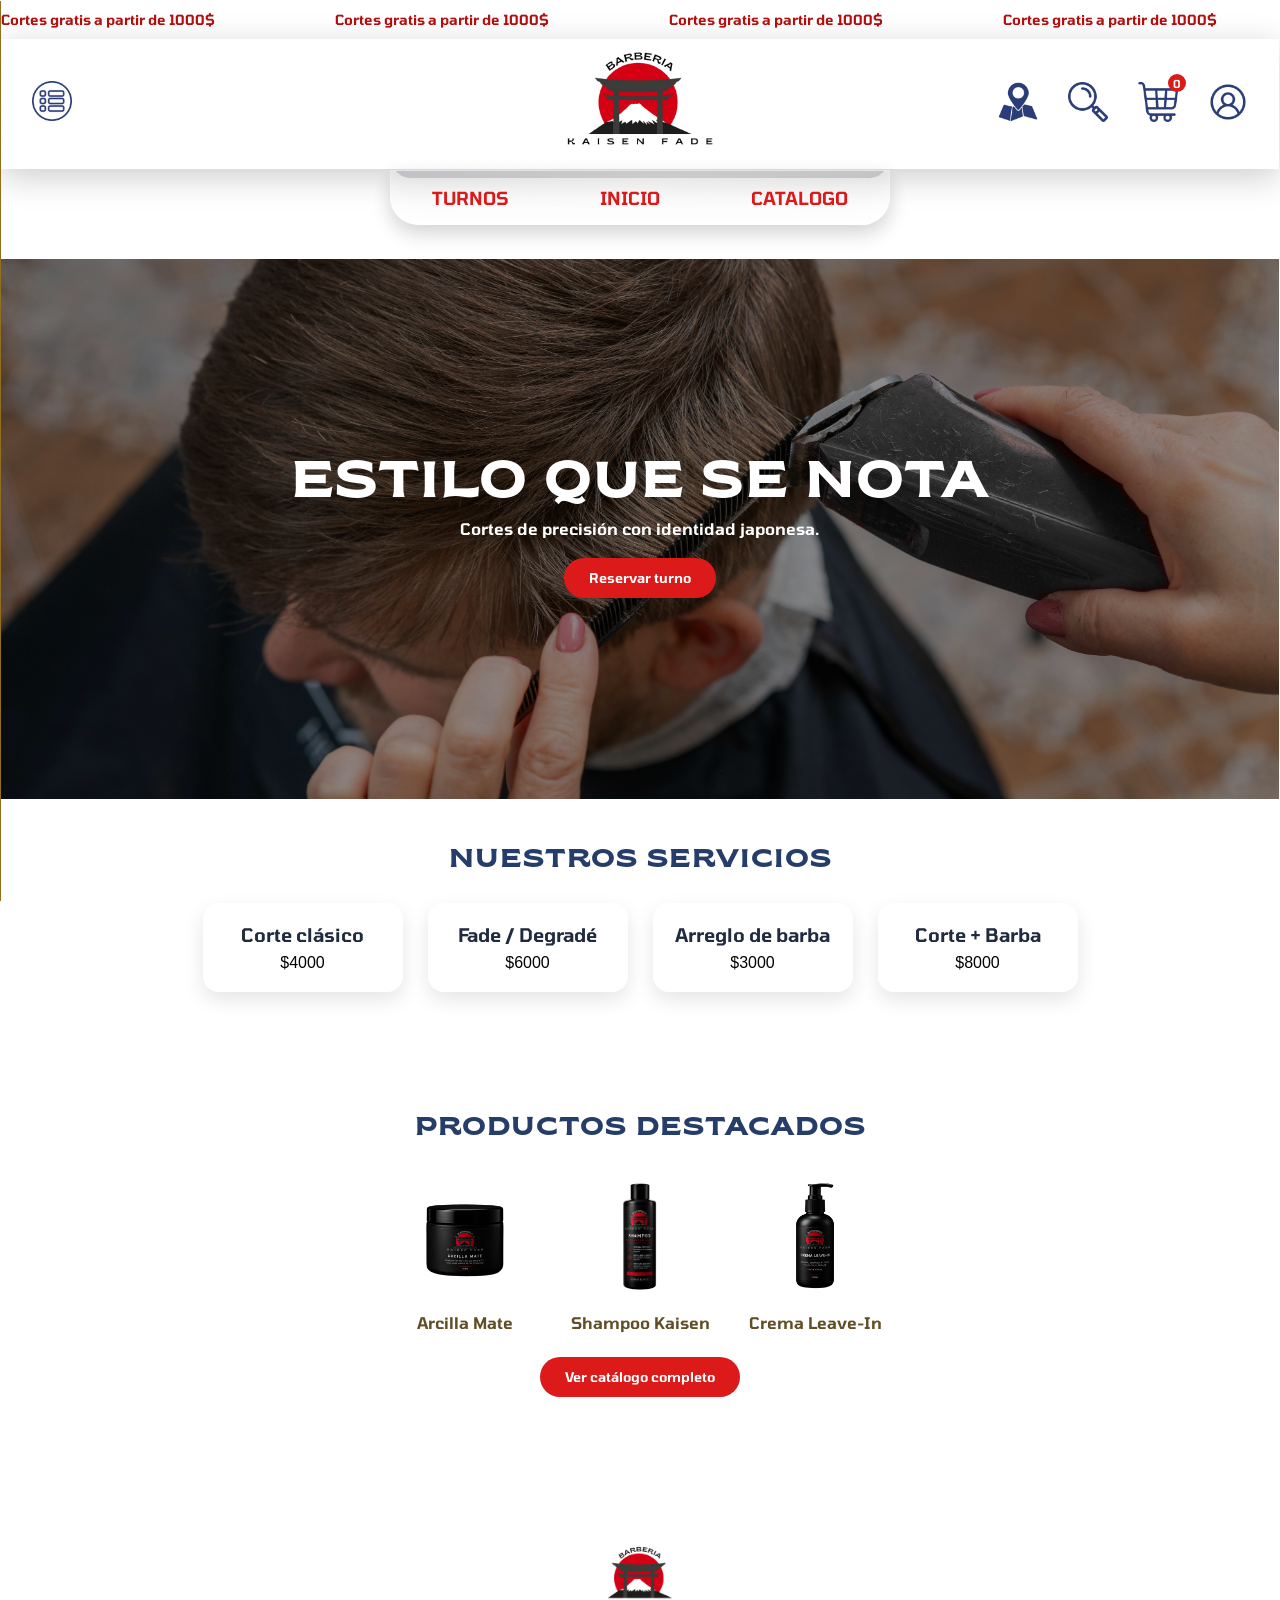
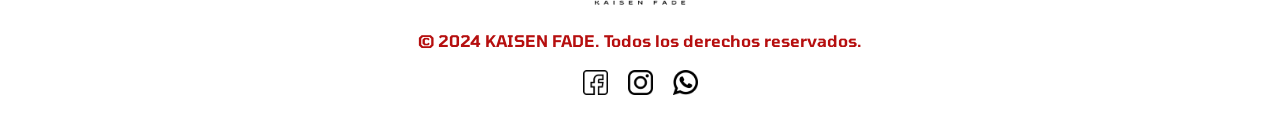
<file: index.html>
<!DOCTYPE html>
<html lang="es">
<head>
    <link rel="stylesheet" href="CSS/style.css">
    <link rel="stylesheet" href="CSS/base.css">
    <meta charset="UTF-8">
    <meta name="viewport" content="width=device-width, initial-scale=1.0">
    <title>KAISEN FADE</title>
    <link rel="icon" type="image/x-icon" href="images/logo-kaisenfade.png">
</head>
<body>
    <header class="a">
        <div class="barra-anuncios">
            <span>Cortes gratis a partir de 1000$</span>
            <span>Cortes gratis a partir de 1000$</span>
            <span>Cortes gratis a partir de 1000$</span>
            <span>Cortes gratis a partir de 1000$</span>
        </div>
        <div class="top-bar">
            <div class="menu">
                <button id="menu"><img src="images/icons/menu-principal.png" alt="Abrir menú"></button>
            </div>
            <div class="logo">
                <a href="index.html"><img src="images/logo-kaisenfade.png" alt="logoKAISENFADE"></a>
            </div>
            <div class="iconos">
                <img src="images/icons/mapa.png" alt="iconoUbicacion">
                <img src="images/icons/lupa.png" alt="iconoBuscador">
                <a href="carrito.html" class="icono-carrito-wrap">
                    <img src="images/icons/carrito-de-compras.png" alt="iconoCarrito">
                    <span id="badge-carrito" class="badge-carrito oculto">0</span>
                </a>
                <a href="usuario.html"><img src="images/icons/avatar.png" alt="iconoUsuario"></a>
            </div>
            <div class="nav-bar">
                <ul>
                    <li><a href="turnos.html"><span>TURNOS</span></a></li>
                    <li><a href="index.html"><span>INICIO</span></a></li>
                    <li><a href="catalogo.html"><span>CATALOGO</span></a></li>
                </ul>
            </div>
        </div>
        <div id="menu-lateral" class="menu-lateral">
            <ul>
                <li><a href="index.html">Inicio</a></li>
                <li><a href="catalogo.html">Catálogo</a></li>
                <li><a href="turnos.html">Turnos</a></li>
                <li><a href="usuario.html">Usuario</a></li>
                <li><a href="carrito.html">Carrito</a></li>
                <li><button id="close-menu">Cerrar menu</button></li>
            </ul>
        </div>
    </header>

    <section class="portada">
        <img src="images/hombre-degrade-corte.jpg" alt="Corte degradé Kaisen Fade">
        <div class="portada-texto">
            <h1>ESTILO QUE SE NOTA</h1>
            <p>Cortes de precisión con identidad japonesa.</p>
            <a href="turnos.html"><button>Reservar turno</button></a>
        </div>
    </section>

    <section class="servicios">
        <h2>NUESTROS SERVICIOS</h2>
        <div class="__servicios">
            <div class="servicio-card">
                <h3>Corte clásico</h3>
                <p>$4000</p>
            </div>
            <div class="servicio-card">
                <h3>Fade / Degradé</h3>
                <p>$6000</p>
            </div>
            <div class="servicio-card">
                <h3>Arreglo de barba</h3>
                <p>$3000</p>
            </div>
            <div class="servicio-card">
                <h3>Corte + Barba</h3>
                <p>$8000</p>
            </div>
        </div>
    </section>

    <section class="productos">
        <h2>PRODUCTOS DESTACADOS</h2>
        <div class="__productos">
            <div class="producto-mini">
                <img src="images/products/arcilla-mate.png" alt="Arcilla Mate">
                <p>Arcilla Mate</p>
            </div>
            <div class="producto-mini">
                <img src="images/products/shampoo.png" alt="Shampoo Kaisen">
                <p>Shampoo Kaisen</p>
            </div>
            <div class="producto-mini">
                <img src="images/products/crema-leave-in.png" alt="Crema Leave-In">
                <p>Crema Leave-In</p>
            </div>
        </div>
        <a href="catalogo.html"><button class="btn-ver-catalogo">Ver catálogo completo</button></a>
    </section>

    <footer class="footer footer-kaisen">
        <div class="cont-footer">
            <img src="images/logo-kaisenfade.png" alt="Logo de kaisen fade">
            <p>&copy; 2024 KAISEN FADE. Todos los derechos reservados.</p>
            <div class="redes">
                <a href="https://www.facebook.com/kaisenfade" target="_blank"><img src="images/icons/facebook.png" alt="Facebook"></a>
                <a href="https://www.instagram.com/kaisenfade" target="_blank"><img src="images/icons/logotipo-de-instagram.png" alt="Instagram"></a>
                <a href="https://wa.me/1234567890" target="_blank"><img src="images/icons/whatsapp.png" alt="WhatsApp"></a>
            </div>
        </div>
    </footer>

    <script src="JS/menu.js" defer></script>
</body>
</html>
</file>
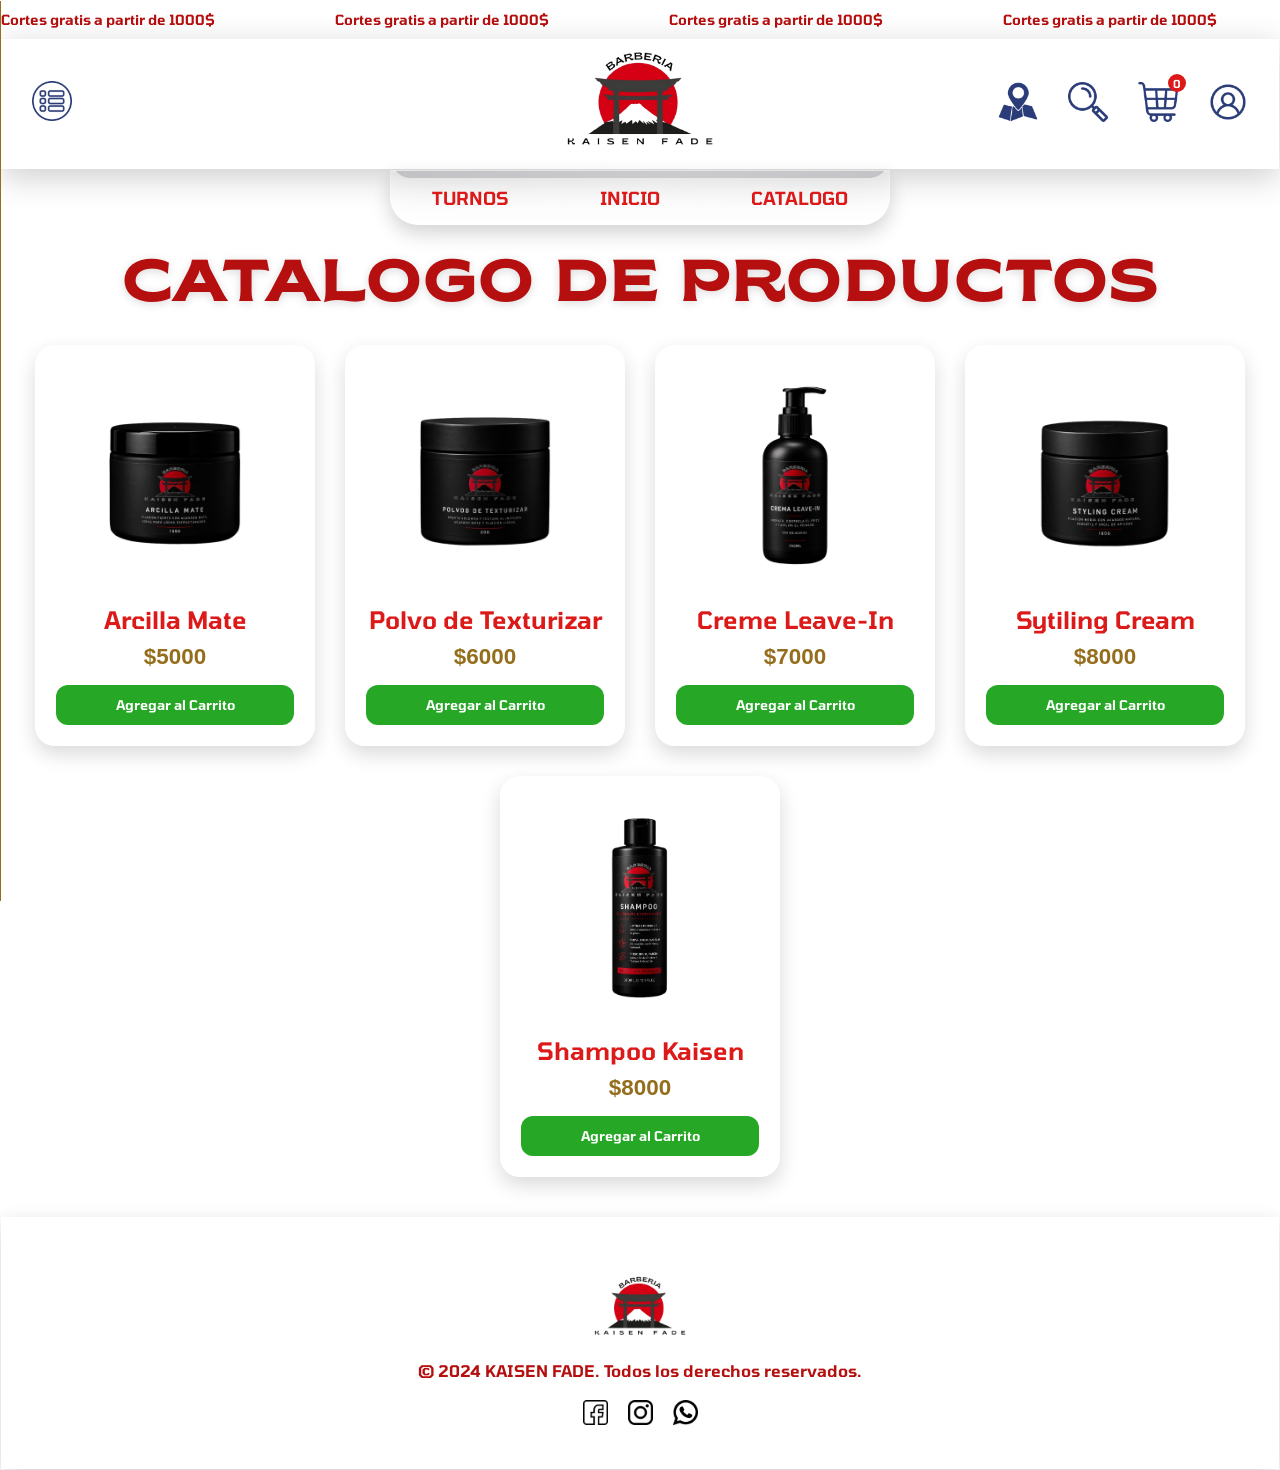
<file: catalogo.html>
<!DOCTYPE html>
<html lang="es">
<head>
    <link rel="stylesheet" href="CSS/catalogo.css">
    <link rel="stylesheet" href="CSS/base.css">
    <meta charset="UTF-8">
    <meta name="viewport" content="width=device-width, initial-scale=1.0">
    <title>KAISEN FADE - Catálogo</title>
    <link rel="icon" type="image/x-icon" href="images/logo-kaisenfade.png">
</head>
<body>
    <header class="a">
        <div class="barra-anuncios">
            <span>Cortes gratis a partir de 1000$</span>
            <span>Cortes gratis a partir de 1000$</span>
            <span>Cortes gratis a partir de 1000$</span>
            <span>Cortes gratis a partir de 1000$</span>
        </div>
        <div class="top-bar">
            <div class="menu">
                <button id="menu"><img src="images/icons/menu-principal.png" alt="Abrir menú"></button>
            </div>
            <div class="logo">
                <a href="index.html"><img src="images/logo-kaisenfade.png" alt="logoKAISENFADE"></a>
            </div>
            <div class="iconos">
                <img id="btn-mapa" src="images/icons/mapa.png" alt="iconoUbicacion">
                <img id="btn-buscador" src="images/icons/lupa.png" alt="iconoBuscador">
                <a href="carrito.html" class="icono-carrito-wrap">
                    <img src="images/icons/carrito-de-compras.png" alt="iconoCarrito">
                    <span id="badge-carrito" class="badge-carrito oculto">0</span>
                </a>
                <a href="usuario.html"><img src="images/icons/avatar.png" alt="iconoUsuario"></a>
            </div>
            <div class="nav-bar">
                <ul>
                    <li><a href="turnos.html"><span>TURNOS</span></a></li>
                    <li><a href="index.html"><span>INICIO</span></a></li>
                    <li><a href="catalogo.html"><span>CATALOGO</span></a></li>
                </ul>
            </div>
        </div>

        <!-- Barra de búsqueda: arranca oculta y se muestra al hacer click en la lupa -->
        <div id="buscador" class="buscador oculto">
            <input type="text" id="buscador-input" placeholder="Buscar producto...">
        </div>

        <div id="menu-lateral" class="menu-lateral">
            <ul>
                <li><a href="index.html">Inicio</a></li>
                <li><a href="catalogo.html">Catálogo</a></li>
                <li><a href="turnos.html">Turnos</a></li>
                <li><a href="usuario.html">Usuario</a></li>
                <li><a href="carrito.html">Carrito</a></li>
                <li><button id="close-menu">Cerrar menu</button></li>
            </ul>
        </div>
    </header>
    <main>
    <div class="banner">
            <h1>CATALOGO DE PRODUCTOS</h1>
    </div>
            <div class="catalogo">
                <div class="productos">
                    <div class="producto" data-nombre="Arcilla Mate" data-precio="5000">
                        <img src="images/products/arcilla-mate.png" alt="Arcilla Mate">
                        <h2>Arcilla Mate</h2>
                        <p class="precio">$5000</p>
                        <button class="btn-carrito" data-nombre="Arcilla Mate" data-precio="5000">Agregar al Carrito</button>
                    </div>
                    <div class="producto" data-nombre="Polvo de Texturizar" data-precio="6000">
                        <img src="images/products/polvo-de-texturizar.png" alt="Polvo de Texturizar">
                        <h2>Polvo de Texturizar</h2>
                        <p class="precio">$6000</p>
                        <button class="btn-carrito" data-nombre="Polvo de Texturizar" data-precio="6000">Agregar al Carrito</button>
                    </div>
                    <div class="producto" data-nombre="Creme Leave-In" data-precio="7000">
                        <img src="images/products/crema-leave-in.png" alt="Creme Leave-In">
                        <h2>Creme Leave-In</h2>
                        <p class="precio">$7000</p>
                        <button class="btn-carrito" data-nombre="Creme Leave-In" data-precio="7000">Agregar al Carrito</button>
                    </div>
                    <div class="producto" data-nombre="Sytiling Cream" data-precio="8000">
                        <img src="images/products/sytiling-cream.png" alt="Sytiling Cream">
                        <h2>Sytiling Cream</h2>
                        <p class="precio">$8000</p>
                        <button class="btn-carrito" data-nombre="Sytiling Cream" data-precio="8000">Agregar al Carrito</button>
                    </div>
                    <div class="producto" data-nombre="Shampoo Kaisen" data-precio="8000">
                        <img src="images/products/shampoo.png" alt="Shampoo">
                        <h2>Shampoo Kaisen</h2>
                        <p class="precio">$8000</p>
                        <button class="btn-carrito" data-nombre="Shampoo Kaisen" data-precio="8000">Agregar al Carrito</button>
                    </div>
                    <!-- Falta la imagen "tinte-para-cabello.png": producto comentado hasta tenerla -->
                </div>
                <p id="sin-resultados" class="oculto">No se encontraron productos.</p>
            </div>
        </main>
<footer>
        <div class="cont-footer">
        <img src="images/logo-kaisenfade.png" alt="Logo de kaisen fade">
        <p>&copy; 2024 KAISEN FADE. Todos los derechos reservados.</p>
        <div class="redes">
            <a href="https://www.facebook.com/kaisenfade" target="_blank"><img src="images/icons/facebook.png" alt="Facebook"></a>
            <a href="https://www.instagram.com/kaisenfade" target="_blank"><img src="images/icons/logotipo-de-instagram.png" alt="Instagram"></a>
            <a href="https://wa.me/1234567890" target="_blank"><img src="images/icons/whatsapp.png" alt="WhatsApp"></a>
        </div>
        </div>
    </footer>
    <script src="JS/menu.js" defer></script>
    <script src="JS/buscador.js" defer></script>
    <script src="JS/catalogo.js" defer></script>
</body>
</html>
</file>
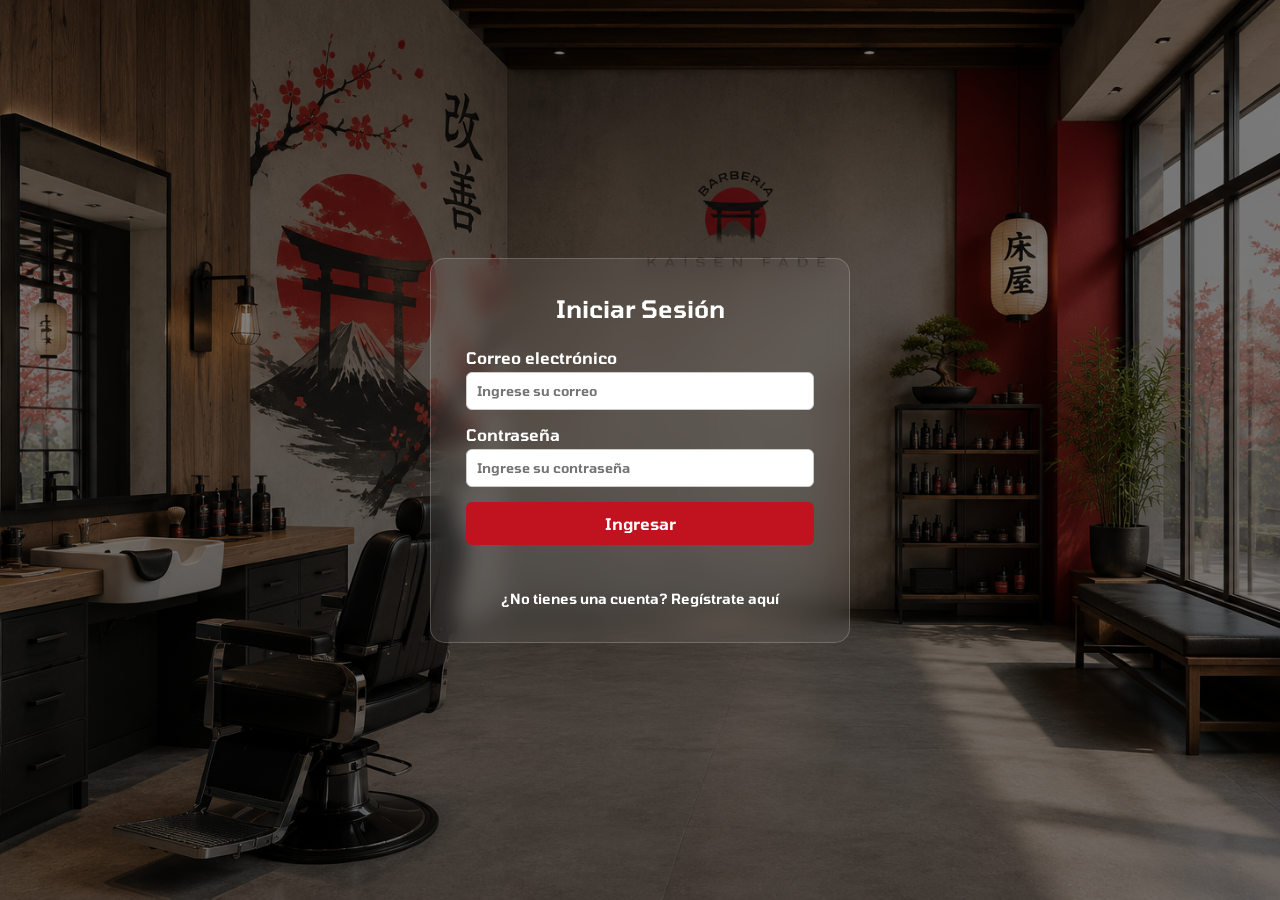
<file: log_in.html>
<!DOCTYPE html>
<html lang="es">
<head>
    <meta charset="UTF-8">
    <meta name="viewport" content="width=device-width, initial-scale=1.0">
    <title>Iniciar sesión</title>
    <link rel="stylesheet" href="CSS/log_in.css">
    <link rel="stylesheet" href="CSS/base.css">
    <link rel="icon" type="image/x-icon" href="images/logo-kaisenfade.png">
</head>
<body>
    <div class="login-container">
        <h2>Iniciar Sesión</h2>

        <form id="form-login">
            <div class="form-group">
                <label for="email">Correo electrónico</label>
                <input type="email" id="email" name="email" placeholder="Ingrese su correo" required>
            </div>

            <div class="form-group">
                <label for="password">Contraseña</label>
                <input type="password" id="password" name="password" placeholder="Ingrese su contraseña" required>
            </div>

            <button type="submit" class="btn-login">
                Ingresar
            </button>

            <p id="mensaje-login"></p>
        </form>

        <div class="extra-links">
            <p><a href="sign_up.html">¿No tienes una cuenta? Regístrate aquí</a></p>
        </div>
    </div>

    <script src="JS/login.js" defer></script>
</body>
</html>
</file>
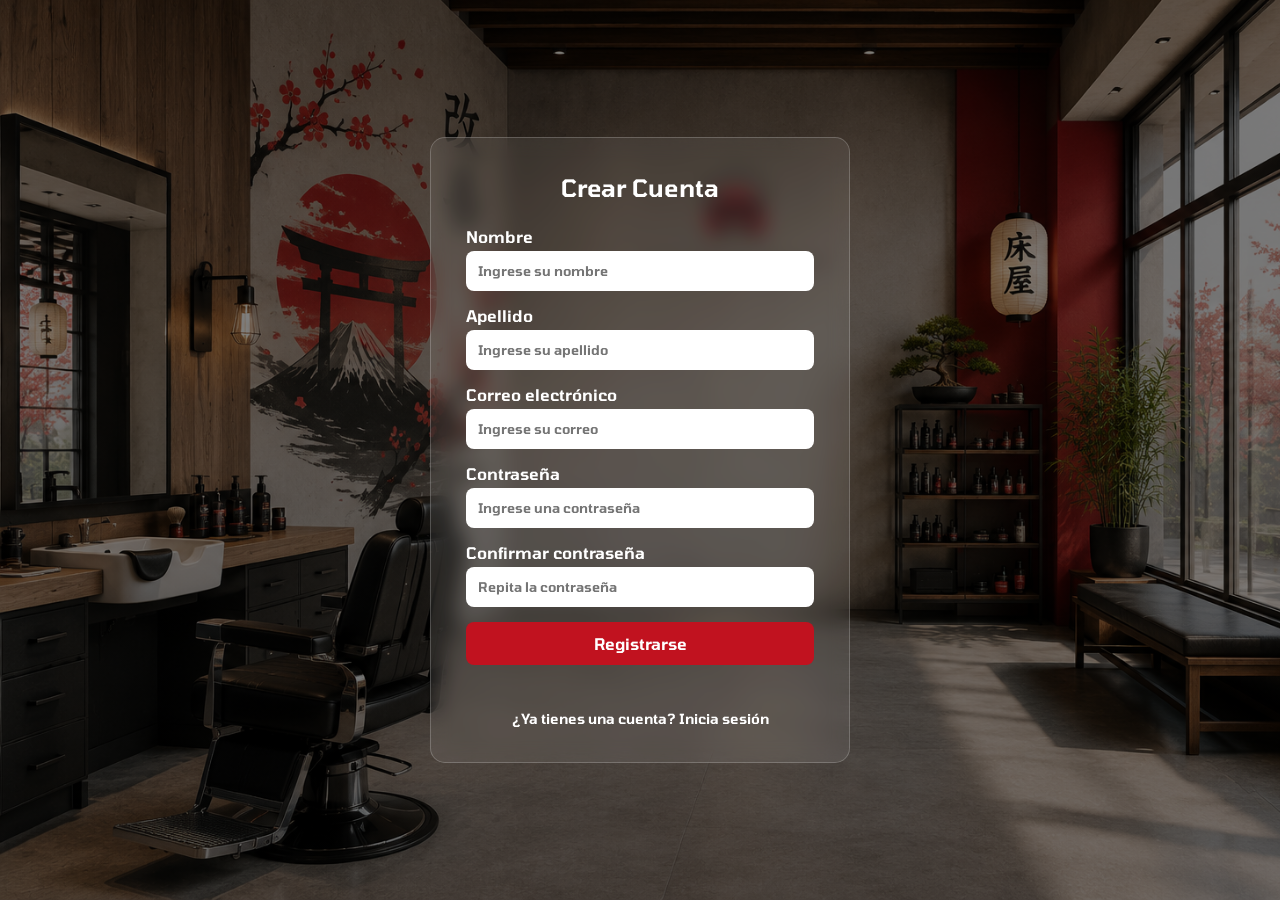
<file: sign_up.html>
<!DOCTYPE html>
<html lang="es">
<head>
    <meta charset="UTF-8">
    <meta name="viewport" content="width=device-width, initial-scale=1.0">
    <title>Registrarse</title>
    <link rel="icon" type="image/x-icon" href="images/logo-kaisenfade.png">
    <link rel="stylesheet" href="CSS/sign_up.css">
    <link rel="stylesheet" href="CSS/base.css">
</head>
<body>
    <div class="registro-container">

        <h2>Crear Cuenta</h2>

        <form id="form-registro">

            <div class="form-group">
                <label>Nombre</label>
                <input type="text" id="reg-nombre" placeholder="Ingrese su nombre" required>
            </div>

            <div class="form-group">
                <label>Apellido</label>
                <input type="text" id="reg-apellido" placeholder="Ingrese su apellido" required>
            </div>

            <div class="form-group">
                <label>Correo electrónico</label>
                <input type="email" id="reg-email" placeholder="Ingrese su correo" required>
            </div>

            <div class="form-group">
                <label>Contraseña</label>
                <input type="password" id="reg-password" placeholder="Ingrese una contraseña" required>
            </div>

            <div class="form-group">
                <label>Confirmar contraseña</label>
                <input type="password" id="reg-password2" placeholder="Repita la contraseña" required>
            </div>

            <button type="submit">
                Registrarse
            </button>

            <p id="mensaje-registro"></p>

        </form>

        <div class="login-link">
            <a href="log_in.html">¿Ya tienes una cuenta? Inicia sesión</a>
        </div>

    </div>

    <script src="JS/signup.js" defer></script>
</body>
</html>
</file>
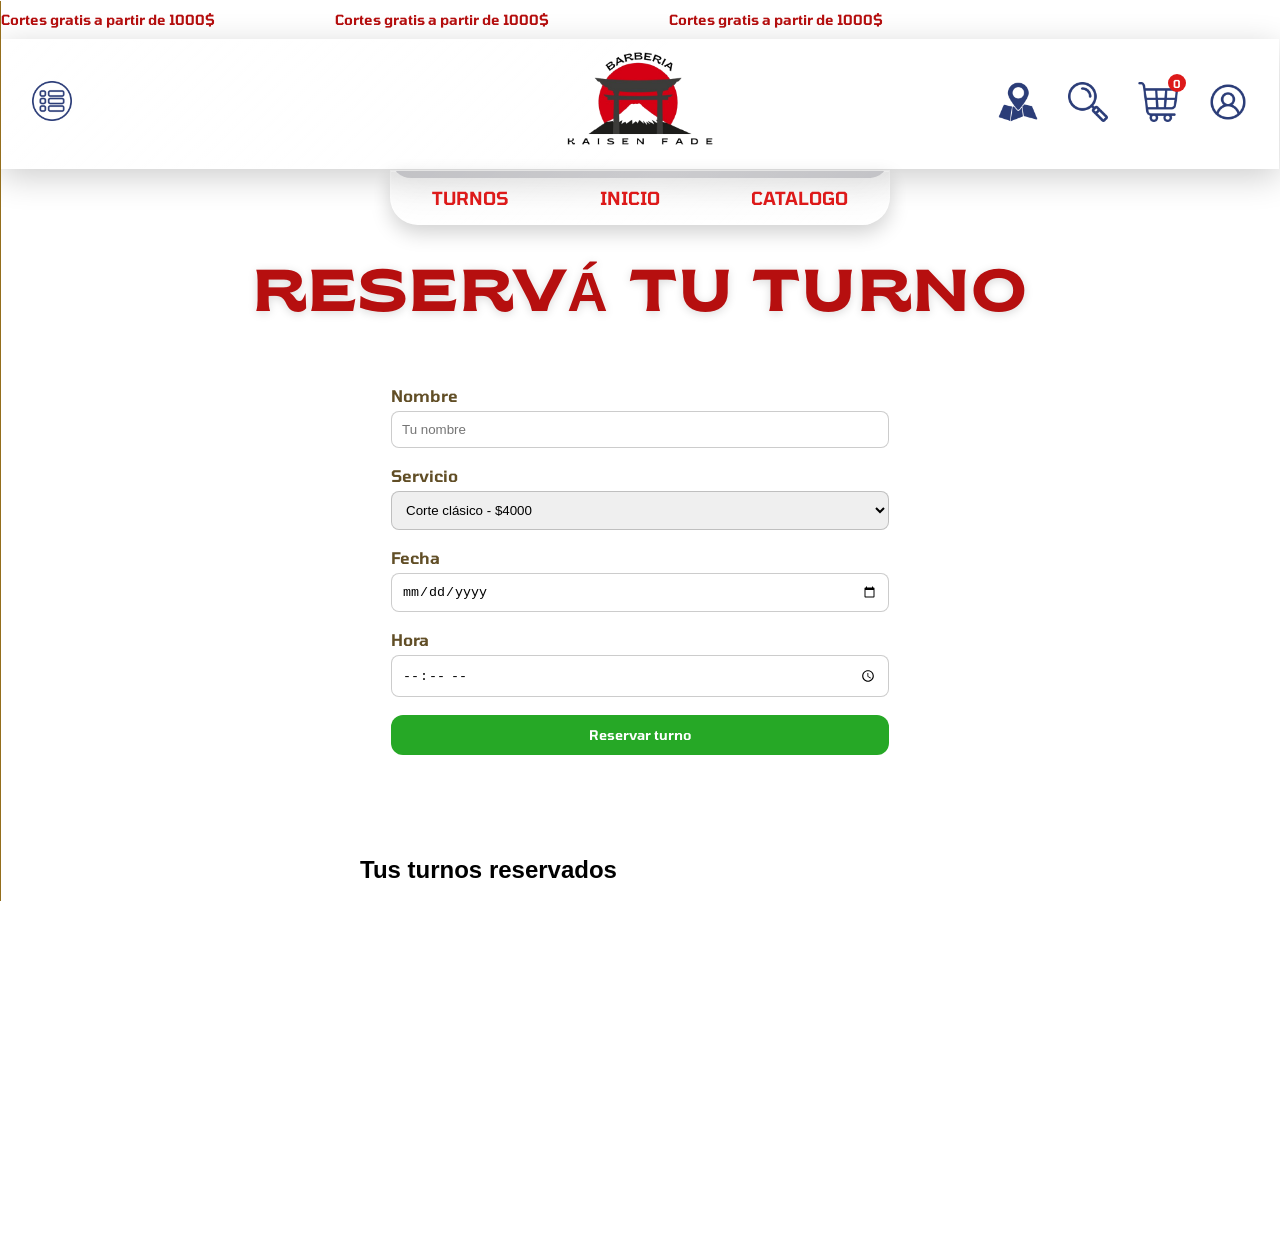
<file: turnos.html>
<!DOCTYPE html>
<html lang="es">
<head>
    <link rel="stylesheet" href="CSS/turnos.css">
    <link rel="stylesheet" href="CSS/base.css">
    <meta charset="UTF-8">
    <meta name="viewport" content="width=device-width, initial-scale=1.0">
    <title>KAISEN FADE - Turnos</title>
    <link rel="icon" type="image/x-icon" href="images/logo-kaisenfade.png">
</head>
<body>
    <header class="a">
        <div class="barra-anuncios">
            <span>Cortes gratis a partir de 1000$</span>
            <span>Cortes gratis a partir de 1000$</span>
            <span>Cortes gratis a partir de 1000$</span>
        </div>
        <div class="top-bar">
            <div class="menu">
                <button id="menu"><img src="images/icons/menu-principal.png" alt="Abrir menú"></button>
            </div>
            <div class="logo">
                <a href="index.html"><img src="images/logo-kaisenfade.png" alt="logoKAISENFADE"></a>
            </div>
            <div class="iconos">
                <img src="images/icons/mapa.png" alt="iconoUbicacion">
                <img src="images/icons/lupa.png" alt="iconoBuscador">
                <a href="carrito.html" class="icono-carrito-wrap">
                    <img src="images/icons/carrito-de-compras.png" alt="iconoCarrito">
                    <span id="badge-carrito" class="badge-carrito oculto">0</span>
                </a>
                <a href="usuario.html"><img src="images/icons/avatar.png" alt="iconoUsuario"></a>
            </div>
            <div class="nav-bar">
                <ul>
                    <li><a href="turnos.html"><span>TURNOS</span></a></li>
                    <li><a href="index.html"><span>INICIO</span></a></li>
                    <li><a href="catalogo.html"><span>CATALOGO</span></a></li>
                </ul>
            </div>
        </div>
        <div id="menu-lateral" class="menu-lateral">
            <ul>
                <li><a href="index.html">Inicio</a></li>
                <li><a href="catalogo.html">Catálogo</a></li>
                <li><a href="turnos.html">Turnos</a></li>
                <li><a href="usuario.html">Usuario</a></li>
                <li><a href="carrito.html">Carrito</a></li>
                <li><button id="close-menu">Cerrar menu</button></li>
            </ul>
        </div>
    </header>

    <main>
        <div class="banner">
            <h1>RESERVÁ TU TURNO</h1>
        </div>

        <div class="turnos-contenedor">
            <div class="form-turno">
                <div class="campo">
                    <label for="nombre-cliente">Nombre</label>
                    <input type="text" id="nombre-cliente" placeholder="Tu nombre">
                </div>

                <div class="campo">
                    <label for="servicio">Servicio</label>
                    <select id="servicio">
                        <option value="corte">Corte clásico - $4000</option>
                        <option value="fade">Fade / Degradé - $6000</option>
                        <option value="barba">Arreglo de barba - $3000</option>
                        <option value="combo">Corte + Barba - $8000</option>
                    </select>
                </div>

                <div class="campo">
                    <label for="fecha">Fecha</label>
                    <input type="date" id="fecha">
                </div>

                <div class="campo">
                    <label for="hora">Hora</label>
                    <input type="time" id="hora">
                </div>

                <button id="btn-reservar" type="button">Reservar turno</button>

                <div id="mensaje-turno"></div>
            </div>

            <div class="lista-turnos">
                <h2>Tus turnos reservados</h2>
                <div id="lista-turnos-guardados"></div>
            </div>
        </div>
    </main>

    <footer>
        <div class="cont-footer">
            <img src="images/logo-kaisenfade.png" alt="Logo de kaisen fade">
            <p>&copy; 2024 KAISEN FADE. Todos los derechos reservados.</p>
            <div class="redes">
                <a href="https://www.facebook.com/kaisenfade" target="_blank"><img src="images/icons/facebook.png" alt="Facebook"></a>
                <a href="https://www.instagram.com/kaisenfade" target="_blank"><img src="images/icons/logotipo-de-instagram.png" alt="Instagram"></a>
                <a href="https://wa.me/1234567890" target="_blank"><img src="images/icons/whatsapp.png" alt="WhatsApp"></a>
            </div>
        </div>
    </footer>

    <script src="JS/menu.js" defer></script>
    <script src="JS/turnos.js" defer></script>
</body>
</html>
</file>
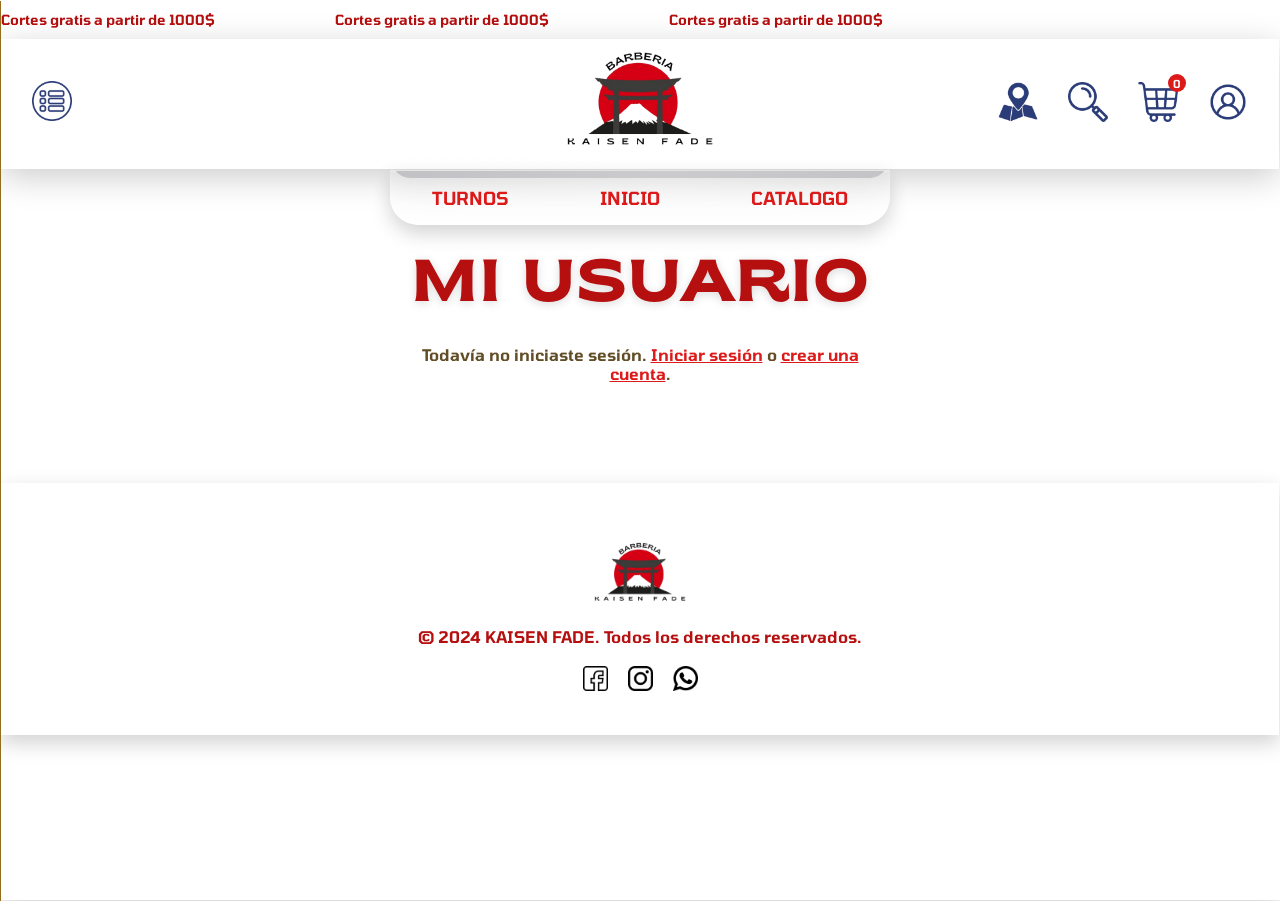
<file: usuario.html>
<!DOCTYPE html>
<html lang="es">
<head>
    <link rel="stylesheet" href="CSS/usuario.css">
    <link rel="stylesheet" href="CSS/base.css">
    <meta charset="UTF-8">
    <meta name="viewport" content="width=device-width, initial-scale=1.0">
    <title>KAISEN FADE - Mi Usuario</title>
    <link rel="icon" type="image/x-icon" href="images/logo-kaisenfade.png">
</head>
<body>
    <header class="a">
        <div class="barra-anuncios">
            <span>Cortes gratis a partir de 1000$</span>
            <span>Cortes gratis a partir de 1000$</span>
            <span>Cortes gratis a partir de 1000$</span>
        </div>
        <div class="top-bar">
            <div class="menu">
                <button id="menu"><img src="images/icons/menu-principal.png" alt="Abrir menú"></button>
            </div>
            <div class="logo">
                <a href="index.html"><img src="images/logo-kaisenfade.png" alt="logoKAISENFADE"></a>
            </div>
            <div class="iconos">
                <img src="images/icons/mapa.png" alt="iconoUbicacion">
                <img src="images/icons/lupa.png" alt="iconoBuscador">
                <a href="carrito.html" class="icono-carrito-wrap">
                    <img src="images/icons/carrito-de-compras.png" alt="iconoCarrito">
                    <span id="badge-carrito" class="badge-carrito oculto">0</span>
                </a>
                <a href="usuario.html"><img src="images/icons/avatar.png" alt="iconoUsuario"></a>
            </div>
            <div class="nav-bar">
                <ul>
                    <li><a href="turnos.html"><span>TURNOS</span></a></li>
                    <li><a href="index.html"><span>INICIO</span></a></li>
                    <li><a href="catalogo.html"><span>CATALOGO</span></a></li>
                </ul>
            </div>
        </div>
        <div id="menu-lateral" class="menu-lateral">
            <ul>
                <li><a href="index.html">Inicio</a></li>
                <li><a href="catalogo.html">Catálogo</a></li>
                <li><a href="turnos.html">Turnos</a></li>
                <li><a href="usuario.html">Usuario</a></li>
                <li><a href="carrito.html">Carrito</a></li>
                <li><button id="close-menu">Cerrar menu</button></li>
            </ul>
        </div>
    </header>

    <main>
        <div class="banner">
            <h1>MI USUARIO</h1>
        </div>

        <div class="usuario-contenedor">
            <!-- Se muestra si NO hay sesión iniciada -->
            <p id="sin-sesion" class="oculto">
                Todavía no iniciaste sesión. <a href="log_in.html">Iniciar sesión</a> o
                <a href="sign_up.html">crear una cuenta</a>.
            </p>

            <!-- Se muestra si SÍ hay sesión iniciada -->
            <div id="tarjeta-usuario" class="tarjeta-usuario oculto">
                <img src="images/icons/avatar.png" alt="Avatar">

                <div class="dato-usuario">
                    <label>Nombre</label>
                    <p id="campo-nombre"></p>
                </div>

                <div class="dato-usuario">
                    <label>Correo electrónico</label>
                    <p id="campo-email"></p>
                </div>

                <div class="acciones-usuario">
                    <button id="btn-editar">Editar</button>
                    <button id="btn-guardar" class="oculto">Guardar</button>
                    <button id="btn-cerrar-sesion">Cerrar sesión</button>
                </div>
            </div>
        </div>
    </main>

    <footer>
        <div class="cont-footer">
            <img src="images/logo-kaisenfade.png" alt="Logo de kaisen fade">
            <p>&copy; 2024 KAISEN FADE. Todos los derechos reservados.</p>
            <div class="redes">
                <a href="https://www.facebook.com/kaisenfade" target="_blank"><img src="images/icons/facebook.png" alt="Facebook"></a>
                <a href="https://www.instagram.com/kaisenfade" target="_blank"><img src="images/icons/logotipo-de-instagram.png" alt="Instagram"></a>
                <a href="https://wa.me/1234567890" target="_blank"><img src="images/icons/whatsapp.png" alt="WhatsApp"></a>
            </div>
        </div>
    </footer>

    <script src="JS/menu.js" defer></script>
    <script src="JS/usuario.js" defer></script>
</body>
</html>
</file>
<file: CSS/style.css>
@font-face {
    font-family: "brice-regular-semiexpanded";
    src: url(../fonts/BriceRegularSemiExpanded.otf) format("opentype");
}
@font-face{
    font-family: "Tomorrow-bold";
    src: url(../fonts/Tomorrow-SemiBold.ttf) format("opentype");
}
/* RESET */
*{
    margin: 0;
    padding: 0;
    box-sizing: border-box;
    --fuente1: "brice-regular-semiexpanded", sans-serif;
    --fuente2: "tomorrow-bold", sans-serif;
    --azul: #263D69;
    --azulClaro: #1C4694;
    --dorado: #946E1C;
    --marron: #614E26;
    --azulOscuro: #212B3F;
    --celeste: #B0CCFF;
    --rosaClaro:#FFF0CF;
    --piel:#FADA93;
    --pielClaro: #FFEEC9;
}

/* RESET */
*{
    margin: 0;
    padding: 0;
    box-sizing: border-box;
    --fuente1: "brice-regular-semiexpanded", sans-serif;
    --fuente2: "tomorrow-bold", sans-serif;
    --azul: #263D69;
    --azulClaro: #1C4694;
    --dorado: #946E1C;
    --marron: #614E26;
    --azulOscuro: #212B3F;
    --celeste: #B0CCFF;
    --rosaClaro:#FFF0CF;
    --piel:#FADA93;
    --pielClaro: #FFEEC9;
}

body{
    font-family: Arial, Helvetica, sans-serif;
    display: flex;
    flex-direction: column;
    min-height: 100vh;
    margin: 0;
       /* LIQUID GLASS */
    background: rgba(255,255,255,0.1);

    backdrop-filter: blur(18px);
    -webkit-backdrop-filter: blur(18px);

    border: 1px solid rgba(255,255,255,0.25);

    box-shadow:
        0 8px 20px rgba(0,0,0,0.18),
        inset 0 1px 1px rgba(255,255,255,0.35);

}
body::before{
        background: linear-gradient(
        120deg,
        transparent,
        rgba(255,255,255,0.18),
        transparent
    );

    transform: skewX(-25deg);
}

/* HEADER GENERAL */
header{
    width: 100%;

    display: flex;
    flex-direction: column;

    position: relative;

    margin-bottom: 90px;
}

/* CONTENEDOR PRINCIPAL */
.top-bar{
    width: 100%;
    height: 130px;

    position: relative;

    display: flex;
    align-items: center;
    justify-content: space-between;

    padding: 0 30px;

    /* LIQUID GLASS */
    background: rgba(255,255,255,0.1);

    backdrop-filter: blur(20px);
    -webkit-backdrop-filter: blur(20px);

    border: 1px solid rgba(255,255,255,0.25);

    box-shadow:
        0 8px 32px rgba(0,0,0,0.2),
        inset 0 1px 1px rgba(255,255,255,0.35);

    overflow: visible;
}

.top-bar::before{
    content: "";

    position: absolute;

    top: 0;
    left: -50%;

    width: 100%;
    height: 100%;

    background: linear-gradient(
        120deg,
        transparent,
        rgba(255,255,255,0.18),
        transparent
    );

    transform: skewX(-25deg);
}

/* MENU */
.menu{
    gap: 15px;
    display: flex;
    align-items: center;
}
.menu button{
    background: none;
    border: none;
    color: var(--marron);
    font-size: 22px;
    font-weight: bold;
    cursor: pointer;
}
.menu img{
    align-items: center;
    filter: brightness(0) saturate(100%) invert(23%) sepia(31%) saturate(1300%) hue-rotate(190deg) brightness(92%) contrast(95%);
    height: 40px;
    width: 40px;
}
/* LOGO */
.logo{
    position: absolute;
    left: 50%;
    transform: translateX(-50%);
}

.logo img{
    width: 160px;
    object-fit: contain;
}

/* ICONOS */
.iconos{
    display: flex;
    gap: 30px;
}

.iconos img{
    width: 40px;
    height: 40px;
    filter: brightness(0) saturate(100%) invert(23%) sepia(31%) saturate(1300%) hue-rotate(190deg) brightness(92%) contrast(95%);
    cursor: pointer;
    transition: 0.5s;
}
.iconos img:hover{
    filter: brightness(0);
    transition: 0.5s;
}

/* ========================= */
/* NAVBAR EFECTO PESTAÑA */
/* ========================= */

.nav-bar{
    align-items: center;
    position: absolute;
    bottom: -57px;
    left: 50%;
    transform: translateX(-50%);

    width: 500px;
    height: 55px;

    border-radius: 0 0 28px 28px;

    /* LIQUID GLASS */
    background: rgba(255,255,255,0.1);

    backdrop-filter: blur(18px);
    -webkit-backdrop-filter: blur(18px);

    border: 1px solid rgba(255,255,255,0.25);

    box-shadow:
        0 8px 20px rgba(0,0,0,0.18),
        inset 0 1px 1px rgba(255,255,255,0.35);

    overflow: hidden;
}

/* brillo glass */
.nav-bar::before{
    content: "";
    position: absolute;

    top: 0;
    left: -50%;

    width: 200%;
    height: 100%;

    background: linear-gradient(
        120deg,
        transparent,
        rgba(255,255,255,0.25),
        transparent
    );

    transform: skewX(-25deg);
}

/* efecto de unión con la barra superior */
.nav-bar::after{
    content: "";
    position: absolute;

    top: -18px;
    left: 0;

    width: 100%;
    height: 25px;

    background: linear-gradient(180deg,#bababe,#bababe);

    border-radius: 0 0 20px 20px;

    z-index: -1;
}

/* LINKS */
.nav-bar ul{
    justify-content: center;
    gap: 10px;
    align-items: center;
    height: 100%;

    display: flex;
    align-items: center;
    justify-content: space-around;

    list-style: none;
}

.nav-bar li{
    position: relative;
}
.nav-bar li a{
    text-decoration: none;
}
.nav-bar span{
    color: #dd1a1a;
    font-size: 18px;
    font-weight: bold;
    cursor: pointer;
    transition: 0.3s;
    font-family: var(--fuente2);
}

/* hover elegante */
.nav-bar span:hover{
    color: #0a0a0a;
    text-shadow: 0 0 12px rgba(255,255,255,0.9);
}

/* ANIMACION */

@keyframes scrollTexto{

    from{
        transform: translateX(-100%);
    }

    to{
        transform: translateX(100%);
    }
}
/* RESPONSIVE */
@media(max-width:768px){

    .top-bar{
        height: 120px;
        padding: 0 15px;
    }

    .nav-bar{
        width: 90%;
    }

    .nav-bar span{
        font-size: 14px;
    }

    .logo img{
        width: 110px;
    }
}
.top-bar menu img{
    width: 40px;
    height: 40px;
}

/* BARRA ANUNCIOS */

.barra-anuncios{
    width: 100%;
    height: 38px;

    display: flex;
    align-items: center;

    overflow: hidden;

    position: relative;

    background: rgba(255,255,255,0.08);

    backdrop-filter: blur(15px);
    -webkit-backdrop-filter: blur(15px);

    border-bottom: 1px solid rgba(255,255,255,0.12);

    box-shadow:
        inset 0 -1px 1px rgba(255,255,255,0.1);
}

/* CONTENEDOR QUE SE MUEVE */

.barra-anuncios{
    white-space: nowrap;
}

/* TEXTO */

.barra-anuncios span{
    color: #b60f0f;

    font-size: 14px;
    font-weight: 600;
font-family: var(--fuente2);
    padding-right: 120px;

    animation: scrollTexto 20s linear infinite;
}

.banner{
    width: 100%;
    text-align: center;
    margin-bottom: 30px;
}

.banner h1{
    font-family: var(--fuente1);
    color: #b60f0f;
    letter-spacing: 3px;
    font-size: 3.5rem;
    text-shadow: 0 2px 10px rgba(0,0,0,.15);
}

/* ============================================================
   SECCIONES DE INDEX.HTML (agregado para completar la portada)
   ============================================================ */

.portada {
    position: relative;
    display: flex;
    align-items: center;
    justify-content: center;
    min-height: 60vh;
    overflow: hidden;
}

.portada img {
    position: absolute;
    inset: 0;
    width: 100%;
    height: 100%;
    object-fit: cover;
    filter: brightness(0.55);
    z-index: -1;
}

.portada-texto {
    text-align: center;
    color: white;
}

.portada-texto h1 {
    font-family: var(--fuente1);
    font-size: 3rem;
    letter-spacing: 3px;
    margin-bottom: 10px;
}

.portada-texto p {
    margin-bottom: 20px;
    font-family: var(--fuente2);
}

.portada-texto button,
.btn-ver-catalogo {
    padding: 12px 25px;
    border: none;
    border-radius: 30px;
    background: #dd1a1a;
    color: white;
    font-family: var(--fuente2);
    cursor: pointer;
    transition: .3s ease;
}

.portada-texto button:hover,
.btn-ver-catalogo:hover {
    background: #a30f1a;
    transform: translateY(-3px);
}

.servicios,
.productos {
    text-align: center;
    padding: 50px 20px;
}

.servicios h2,
.productos h2 {
    font-family: var(--fuente1);
    color: var(--azul);
    letter-spacing: 2px;
    margin-bottom: 30px;
}

.__servicios,
.__productos {
    display: flex;
    flex-wrap: wrap;
    justify-content: center;
    gap: 25px;
    margin-bottom: 25px;
}

.servicio-card {
    width: 200px;
    padding: 20px;
    border-radius: 16px;
    background: rgba(255,255,255,0.6);
    box-shadow: 0 8px 20px rgba(0,0,0,.1);
}

.servicio-card h3 {
    font-family: var(--fuente2);
    color: var(--azulOscuro);
    margin-bottom: 8px;
}

.producto-mini {
    width: 150px;
}

.producto-mini img {
    width: 100%;
    height: 130px;
    object-fit: contain;
}

.producto-mini p {
    margin-top: 8px;
    font-family: var(--fuente2);
    color: var(--marron);
}
</file>
<file: CSS/base.css>
/* ============================================================
   BASE.CSS
   Estilos compartidos por TODAS las páginas: menú lateral,
   footer y buscador. Se incluye después de la hoja propia de
   cada página (catalogo.css, style.css, etc).
   ============================================================ */

/* ---------- MENU LATERAL ---------- */
.menu-lateral {
    position: fixed;
    top: 0;
    left: -250px; /* oculto por defecto, fuera de la pantalla */
    width: 250px;
    height: 100vh;
    background-color: #111;
    transition: left 0.3s ease;
    z-index: 1000;
    padding-top: 80px;
    border-right: 2px solid var(--dorado);
}
.menu-lateral.activo {
    left: 0; /* clase que agrega/quita menu.js */
}
.menu-lateral ul {
    list-style: none;
    padding: 0;
}
.menu-lateral li {
    padding: 15px 20px;
}
.menu-lateral a {
    display: inline-block;
    color: white;
    text-decoration: none;
    font-size: 18px;
    font-family: var(--fuente2);
    transition: transform 0.1s;
}
.menu-lateral a:hover {
    transform: translateX(1rem);
    text-decoration-line: underline;
    color: #c99d3f;
}
.menu-lateral button {
    background: none;
    border: none;
    font-size: 18px;
    font-weight: bold;
    cursor: pointer;
    margin-left: 1.2rem;
    color: #dd1a1a;
    font-family: var(--fuente2);
    transition: transform 0.5s;
}
.menu-lateral button:hover {
    transform: translateY(-0.3rem);
}

/* ---------- BUSCADOR (barra de búsqueda del header) ---------- */
/* Arranca oculta mediante la clase .oculto y se muestra/oculta
   por JS con classList.toggle() cuando se hace click en la lupa. */
.buscador {
    width: 100%;
    display: flex;
    justify-content: center;
    padding: 12px 0;
    background: rgba(0, 0, 0, 0.05);
}
.buscador input {
    margin-top: 80px;
    width: min(90%, 420px);
    padding: 10px 15px;
    border-radius: 20px;
    border: 1px solid rgba(0, 0, 0, 0.2);
    outline: none;
    font-family: var(--fuente2);
}
.oculto {
    display: none;
}

/* ---------- BADGE DEL CARRITO ---------- */
/* Numerito que indica cuántos productos hay cargados */
.icono-carrito-wrap {
    position: relative;
    display: inline-block;
}
.badge-carrito {
    position: absolute;
    top: -8px;
    right: -8px;
    background: #dd1a1a;
    color: white;
    font-size: 11px;
    font-weight: bold;
    width: 18px;
    height: 18px;
    border-radius: 50%;
    display: flex;
    align-items: center;
    justify-content: center;
    font-family: var(--fuente2);
}

/* ---------- MENSAJES DE FORMULARIO (login / registro / turnos) ---------- */
#mensaje-login,
#mensaje-registro {
    margin-top: 12px;
    text-align: center;
    font-size: 14px;
    padding: 8px;
    border-radius: 8px;
}
#mensaje-login.ok,
#mensaje-registro.ok {
    background: rgba(38, 168, 38, .25);
    color: #d4ffd4;
}
#mensaje-login.error,
#mensaje-registro.error {
    background: rgba(214, 27, 27, .25);
    color: #ffd4d4;
}

/* ---------- FOOTER (para páginas que usan style.css, que no lo trae) ---------- */
footer.footer-kaisen {
    background: rgba(255,255,255,0.1);
    color: #b60f0f;
    text-align: center;
    padding: 40px 20px;
    font-family: var(--fuente2);
    margin-top: 40px;
    backdrop-filter: blur(18px);
    -webkit-backdrop-filter: blur(18px);
    border: 1px solid rgba(255,255,255,0.25);
}
footer.footer-kaisen img {
    width: 100px;
}
footer.footer-kaisen .redes {
    display: flex;
    justify-content: center;
    align-items: center;
    margin-top: 20px;
    gap: 20px;
}
footer.footer-kaisen .redes img {
    width: 25px;
    height: 25px;
    transition: transform 0.3s;
    cursor: pointer;
}
footer.footer-kaisen .redes img:hover {
    transform: translateY(-5px);
}
</file>
<file: CSS/catalogo.css>
@font-face {
    font-family: "brice-regular-semiexpanded";
    src: url(../fonts/BriceRegularSemiExpanded.otf) format("opentype");
}
@font-face{
    font-family: "Tomorrow-bold";
    src: url(../fonts/Tomorrow-SemiBold.ttf) format("opentype");
}
/* RESET */
*{
    margin: 0;
    padding: 0;
    box-sizing: border-box;
    --fuente1: "brice-regular-semiexpanded", sans-serif;
    --fuente2: "tomorrow-bold", sans-serif;
    --azul: #263D69;
    --azulClaro: #1C4694;
    --dorado: #946E1C;
    --marron: #614E26;
    --azulOscuro: #212B3F;
    --celeste: #B0CCFF;
    --rosaClaro:#FFF0CF;
    --piel:#FADA93;
    --pielClaro: #FFEEC9;
}

body{
    font-family: Arial, Helvetica, sans-serif;
    display: flex;
    flex-direction: column;
    min-height: 100vh;
    margin: 0;
       /* LIQUID GLASS */
    background: rgba(255,255,255,0.1);

    backdrop-filter: blur(18px);
    -webkit-backdrop-filter: blur(18px);

    border: 1px solid rgba(255,255,255,0.25);

    box-shadow:
        0 8px 20px rgba(0,0,0,0.18),
        inset 0 1px 1px rgba(255,255,255,0.35);

}
body::before{
        background: linear-gradient(
        120deg,
        transparent,
        rgba(255,255,255,0.18),
        transparent
    );

    transform: skewX(-25deg);
}

/* HEADER GENERAL */
header{
    width: 100%;

    display: flex;
    flex-direction: column;

    position: relative;

    margin-bottom: 90px;
}

/* CONTENEDOR PRINCIPAL */
.top-bar{
    width: 100%;
    height: 130px;

    position: relative;

    display: flex;
    align-items: center;
    justify-content: space-between;

    padding: 0 30px;

    /* LIQUID GLASS */
    background: rgba(255,255,255,0.1);

    backdrop-filter: blur(20px);
    -webkit-backdrop-filter: blur(20px);

    border: 1px solid rgba(255,255,255,0.25);

    box-shadow:
        0 8px 32px rgba(0,0,0,0.2),
        inset 0 1px 1px rgba(255,255,255,0.35);

    overflow: visible;
}

.top-bar::before{
    content: "";

    position: absolute;

    top: 0;
    left: -50%;

    width: 100%;
    height: 100%;

    background: linear-gradient(
        120deg,
        transparent,
        rgba(255,255,255,0.18),
        transparent
    );

    transform: skewX(-25deg);
}

/* MENU */
.menu{
    gap: 15px;
    display: flex;
    align-items: center;
}
.menu button{
    background: none;
    border: none;
    color: var(--marron);
    font-size: 22px;
    font-weight: bold;
    cursor: pointer;
}
.menu img{
    align-items: center;
    filter: brightness(0) saturate(100%) invert(23%) sepia(31%) saturate(1300%) hue-rotate(190deg) brightness(92%) contrast(95%);
    height: 40px;
    width: 40px;
}
/* LOGO */
.logo{
    position: absolute;
    left: 50%;
    transform: translateX(-50%);
}

.logo img{
    width: 160px;
    object-fit: contain;
}

/* ICONOS */
.iconos{
    display: flex;
    gap: 30px;
}

.iconos img{
    width: 40px;
    height: 40px;
    filter: brightness(0) saturate(100%) invert(23%) sepia(31%) saturate(1300%) hue-rotate(190deg) brightness(92%) contrast(95%);
    cursor: pointer;
    transition: 0.5s;
}
.iconos img:hover{
    filter: brightness(0);
    transition: 0.5s;
}

/* ========================= */
/* NAVBAR EFECTO PESTAÑA */
/* ========================= */

.nav-bar{
    align-items: center;
    position: absolute;
    bottom: -57px;
    left: 50%;
    transform: translateX(-50%);

    width: 500px;
    height: 55px;

    border-radius: 0 0 28px 28px;

    /* LIQUID GLASS */
    background: rgba(255,255,255,0.1);

    backdrop-filter: blur(18px);
    -webkit-backdrop-filter: blur(18px);

    border: 1px solid rgba(255,255,255,0.25);

    box-shadow:
        0 8px 20px rgba(0,0,0,0.18),
        inset 0 1px 1px rgba(255,255,255,0.35);

    overflow: hidden;
}

/* brillo glass */
.nav-bar::before{
    content: "";
    position: absolute;

    top: 0;
    left: -50%;

    width: 200%;
    height: 100%;

    background: linear-gradient(
        120deg,
        transparent,
        rgba(255,255,255,0.25),
        transparent
    );

    transform: skewX(-25deg);
}

/* efecto de unión con la barra superior */
.nav-bar::after{
    content: "";
    position: absolute;

    top: -18px;
    left: 0;

    width: 100%;
    height: 25px;

    background: linear-gradient(180deg,#bababe,#bababe);

    border-radius: 0 0 20px 20px;

    z-index: -1;
}

/* LINKS */
.nav-bar ul{
    justify-content: center;
    gap: 10px;
    align-items: center;
    height: 100%;

    display: flex;
    align-items: center;
    justify-content: space-around;

    list-style: none;
}

.nav-bar li{
    position: relative;
}

.nav-bar span{
    color: #dd1a1a;
    font-size: 18px;
    font-weight: bold;
    cursor: pointer;
    transition: 0.3s;
    font-family: var(--fuente2);
}

/* hover elegante */
.nav-bar span:hover{
    color: #0a0a0a;
    text-shadow: 0 0 12px rgba(255,255,255,0.9);
}

/* RESPONSIVE */
@media(max-width:768px){

    .top-bar{
        height: 120px;
        padding: 0 15px;
    }

    .nav-bar{
        width: 90%;
    }

    .nav-bar span{
        font-size: 14px;
    }

    .logo img{
        width: 110px;
    }
}
.top-bar menu img{
    width: 40px;
    height: 40px;
}

/* BARRA ANUNCIOS */

.barra-anuncios{
    width: 100%;
    height: 38px;

    display: flex;
    align-items: center;

    overflow: hidden;

    position: relative;

    background: rgba(255,255,255,0.08);

    backdrop-filter: blur(15px);
    -webkit-backdrop-filter: blur(15px);

    border-bottom: 1px solid rgba(255,255,255,0.12);

    box-shadow:
        inset 0 -1px 1px rgba(255,255,255,0.1);
}

/* CONTENEDOR QUE SE MUEVE */

.barra-anuncios{
    white-space: nowrap;
}

/* TEXTO */

.barra-anuncios span{
    color: #b60f0f;

    font-size: 14px;
    font-weight: 600;
font-family: var(--fuente2);
    padding-right: 120px;

    animation: scrollTexto 20s linear infinite;
}

.banner{
    width: 100%;
    text-align: center;
    margin-bottom: 30px;
}

.banner h1{
    font-family: var(--fuente1);
    color: #b60f0f;
    letter-spacing: 3px;
    font-size: 3.5rem;
    text-shadow: 0 2px 10px rgba(0,0,0,.15);
}

.productos{
    display: flex;
    flex-wrap: wrap;
    justify-content: center;
    gap: 30px;
}

.producto{
    width: 280px;

    background: rgba(255,255,255,.15);
    backdrop-filter: blur(15px);
    -webkit-backdrop-filter: blur(15px);

    border: 1px solid rgba(255,255,255,.25);

    border-radius: 20px;

    padding: 20px;

    text-align: center;

    box-shadow:
        0 8px 20px rgba(0,0,0,.15),
        inset 0 1px 1px rgba(255,255,255,.3);

    transition: .3s ease;
}

.producto:hover{
    transform: translateY(-8px);
    box-shadow:
        0 12px 30px rgba(0,0,0,.2),
        inset 0 1px 1px rgba(255,255,255,.4);
}

.producto img{
    width: 100%;
    height: 220px;
    object-fit: contain;
    transition: .3s ease;
}

.producto:hover img{
    transform: scale(1.05);
}

.producto h2{
    margin-top: 15px;
    margin-bottom: 10px;

    font-family: var(--fuente2);
    color: #dd1a1a;
}

.precio{
    font-size: 1.4rem;
    font-weight: bold;
    color: var(--dorado);
    margin-bottom: 15px;
}

.btn-carrito{
    width: 100%;
    padding: 12px;

    border: none;
    border-radius: 12px;

    background: rgb(38, 168, 38);
    color: #ffffff;

    font-family: var(--fuente2);

    cursor: pointer;

    transition: .3s ease;
}

.btn-carrito:hover{
    background: #105516;
    transform: scale(1.03);
}
/*Footer*/

footer{
    background: rgba(255,255,255,0.1);
    color: #b60f0f;
    text-align: center;
    padding: 40px 20px;
    font-family: var(--fuente2);
    margin-top: 40px;
        /* LIQUID GLASS */
    background: rgba(255,255,255,0.1);

    backdrop-filter: blur(18px);
    -webkit-backdrop-filter: blur(18px);

    border: 1px solid rgba(255,255,255,0.25);

    box-shadow:
        0 8px 20px rgba(0,0,0,0.18),
        inset 0 1px 1px rgba(255,255,255,0.35);

    overflow: hidden;
}

footer img{
    width: 100px;
}
.redes{
    display: flex;
    justify-content: center;
    align-items: center;
    margin-top: 20px;
    gap: 20px;
}
.redes img{
    width: 25px;
    height:25px;
    transition: transform 0.3s;
    cursor: pointer;
    margin:auto;
}

.redes img:hover{
    transform: translateY(-5px);
}
/* ANIMACION */

@keyframes scrollTexto{

    from{
        transform: translateX(-100%);
    }

    to{
        transform: translateX(100%);
    }
}

.menu-lateral{
    position: fixed;
    top: 0;
    left: -250px; /* oculto */
    width: 250px;
    height: 100vh;
    background-color: #111;
    transition: left 0.3s ease;
    z-index: 1000;
    padding-top: 80px;
    border-right: 2px solid var(--dorado);
}
.menu-lateral button{
    background: none;
    border: none;
    font-size: 22px;
    font-weight: bold;
    cursor: pointer;
    margin-left: 1.2rem;
}

.menu-lateral.activo{
    left: 0;
}

.menu-lateral ul{
    list-style: none;
    padding: 0;
}

.menu-lateral li{
    padding: 15px 20px;
}

.menu-lateral a{
    display: inline-block;
    color: white;
    text-decoration: none;
    font-size: 18px;
    font-family: var(--fuente2);
    transition: transform 0.1s;
    cursor: pointer;
}

.menu-lateral a:hover{
    transform: translateX(1rem);
    text-decoration-line:underline;
    color: #c99d3f;
}
.menu-lateral button{
    color: #dd1a1a;
    font-family: var(--fuente2);
    transition: transform 0.5s;
    display: inline-block;
}
.menu-lateral button:hover{
    transform: translateY(-0.3rem)
}
.nav-bar li a{
    text-decoration: none;
}
</file>
<file: CSS/log_in.css>
@font-face {
    font-family: "brice-regular-semiexpanded";
    src: url(../fonts/BriceRegularSemiExpanded.otf) format("opentype");
}
@font-face{
    font-family: "Tomorrow-bold";
    src: url(../fonts/Tomorrow-SemiBold.ttf) format("opentype");
}
:root{
    --fuente1: "brice-regular-semiexpanded", sans-serif;
    --fuente2: "tomorrow-bold", sans-serif;
    --azul: #263D69;
    --azulClaro: #1C4694;
    --dorado: #946E1C;
    --marron: #614E26;
    --azulOscuro: #212B3F;
    --celeste: #B0CCFF;
    --rosaClaro:#FFF0CF;
    --piel:#FADA93;
    --pielClaro: #FFEEC9;
    }

 *{
            margin: 0;
            padding: 0;
            box-sizing: border-box;
            font-family: var(--fuente2);
        }

        body{
            height: 100vh;
            display: flex;
            justify-content: center;
            align-items: center;
            background-image:         linear-gradient(rgba(0,0,0,0.5),
        rgba(0,0,0,0.5)),
        url("../images/barberiaDeFondo.png");
            background-size: cover;
            }

        .login-container{
            width: 420px;
            padding: 35px;
            border-radius: 15px;
            backdrop-filter: blur(10px);
            background: rgba(255,255,255,0.08);
            border: 1px solid rgba(255,255,255,0.2);
            color: white;
            animation: entrada 0.8s ease-out;
        }

        .login-container h2{
            text-align: center;
            margin-bottom: 25px;
        }

        .form-group{
            margin-bottom: 15px;
        }

        .form-group label{
            display: block;
            margin-bottom: 5px;
        }

        .form-group input{
            width: 100%;
            padding: 10px;
            border: 1px solid #ccc;
            border-radius: 6px;
            outline: none;
        }

        .form-group input:focus{
            border-color: #c1121f;
            transition: 1s;
        }

        .btn-login{
            width: 100%;
            padding: 12px;
            border: none;
            background: #c1121f;
            color: #fff;
            border-radius: 6px;
            cursor: pointer;
            font-size: 16px;
            transition: 0.6s;
        }

        .btn-login:hover{
            background: #a30f1a;
            transform: translateY(-3px);
        }

        .extra-links{
            text-align: center;
            margin-top: 15px;
        }

        .extra-links a{
    display: inline-block;
    text-decoration: none;
    color: #fff;
    font-size: 14px;
    transition: transform 0.3s;
}

.extra-links a:hover{
    transform: scale(1.02);
}
        
        @keyframes entrada{
    0%{
        opacity: 0;
        transform: translateY(40px);
    }
    100%{
        opacity: 1;
        transform: translateY(0);
    }
}

.login-container{
    animation: entrada 0.8s ease-out forwards;
}
</file>
<file: CSS/sign_up.css>
@font-face {
    font-family: "brice-regular-semiexpanded";
    src: url(../fonts/BriceRegularSemiExpanded.otf) format("opentype");
}
@font-face{
    font-family: "Tomorrow-bold";
    src: url(../fonts/Tomorrow-SemiBold.ttf) format("opentype");
}
:root{
    --fuente1: "brice-regular-semiexpanded", sans-serif;
    --fuente2: "tomorrow-bold", sans-serif;
    --azul: #263D69;
    --azulClaro: #1C4694;
    --dorado: #946E1C;
    --marron: #614E26;
    --azulOscuro: #212B3F;
    --celeste: #B0CCFF;
    --rosaClaro:#FFF0CF;
    --piel:#FADA93;
    --pielClaro: #FFEEC9;
    }

        *{
            margin: 0;
            padding: 0;
            box-sizing: border-box;
            font-family: var(--fuente2);
        }

        body{
            min-height: 100vh;
            display: flex;
            justify-content: center;
            align-items: center;
            overflow: hidden;
             background-image: linear-gradient(rgba(0,0,0,0.5),
        rgba(0,0,0,0.5)),
        url("../images/barberiaDeFondo.png");
            background-size: cover;
        }

        .registro-container{
            width: 420px;
            padding: 35px;
            border-radius: 15px;
            backdrop-filter: blur(10px);
            background: rgba(255,255,255,0.08);
            border: 1px solid rgba(255,255,255,0.2);
            color: white;

            animation: entrada 0.8s ease-out;
        }

        h2{
            text-align: center;
            margin-bottom: 25px;
        }

        .form-group{
            margin-bottom: 15px;
        }

        label{
            display: block;
            margin-bottom: 5px;
        }

        input{
            width: 100%;
            padding: 12px;
            border: none;
            border-radius: 8px;
            outline: none;
        }

        input:focus{
            transform: scale(1.02);
            transition: .3s;
        }

        button{
            width: 100%;
            padding: 12px;
            border: none;
            border-radius: 8px;
            background: #c1121f;
            color: white;
            font-size: 16px;
            cursor: pointer;
            transition: .3s;
        }

        button:hover{
            transform: translateY(-3px);
            background: #a30f1a;
        }

        .login-link{
            text-align: center;
            margin-top: 15px;
        }

        .login-link a{
            display: inline-block;
            text-decoration: none;
            color: #fff;
            font-size: 14px;
            transition: transform 0.3s;
        }

        .login-link a:hover{
            transform: scale(1.02);
        }

        @keyframes entrada{
            from{
                opacity: 0;
                transform: translateY(40px);
            }

            to{
                opacity: 1;
                transform: translateY(0);
            }
        }
</file>
<file: CSS/turnos.css>
@import url("catalogo.css");

.turnos-contenedor {
    max-width: 600px;
    margin: 0 auto 60px auto;
    padding: 0 20px;
}

.form-turno {
    background: rgba(255,255,255,.15);
    backdrop-filter: blur(15px);
    border: 1px solid rgba(255,255,255,.25);
    border-radius: 20px;
    padding: 30px;
}

.form-turno .campo {
    margin-bottom: 18px;
    display: flex;
    flex-direction: column;
    gap: 6px;
}

.form-turno label {
    font-family: var(--fuente2);
    color: var(--marron);
}

.form-turno input,
.form-turno select {
    padding: 10px;
    border-radius: 8px;
    border: 1px solid rgba(0,0,0,.2);
    outline: none;
}

.form-turno button {
    width: 100%;
    padding: 12px;
    border: none;
    border-radius: 12px;
    background: rgb(38, 168, 38);
    color: white;
    font-family: var(--fuente2);
    cursor: pointer;
    transition: .3s ease;
}

.form-turno button:hover {
    background: #105516;
}

#mensaje-turno {
    margin-top: 15px;
    font-family: var(--fuente2);
    text-align: center;
    padding: 10px;
    border-radius: 10px;
}

#mensaje-turno.ok {
    background: rgba(38, 168, 38, .2);
    color: #105516;
}

#mensaje-turno.error {
    background: rgba(214, 27, 27, .2);
    color: #b60f0f;
}

.lista-turnos {
    margin-top: 35px;
}

.turno-item {
    display: flex;
    justify-content: space-between;
    align-items: center;
    background: rgba(255,255,255,.12);
    border: 1px solid rgba(255,255,255,.2);
    border-radius: 14px;
    padding: 12px 18px;
    margin-bottom: 10px;
    font-family: var(--fuente2);
}

.turno-item button {
    background: none;
    border: none;
    color: #b60f0f;
    text-decoration: underline;
    cursor: pointer;
}
.nav-bar li a{
    text-decoration: none;
}
</file>
<file: CSS/usuario.css>
@import url("catalogo.css");

.usuario-contenedor {
    max-width: 500px;
    margin: 0 auto 60px auto;
    padding: 0 20px;
    text-align: center;
}

.tarjeta-usuario {
    background: rgba(255,255,255,.15);
    backdrop-filter: blur(15px);
    border: 1px solid rgba(255,255,255,.25);
    border-radius: 20px;
    padding: 35px;
}

.tarjeta-usuario img {
    width: 90px;
    filter: brightness(0) saturate(100%) invert(23%) sepia(31%) saturate(1300%) hue-rotate(190deg) brightness(92%) contrast(95%);
    margin-bottom: 15px;
}

.dato-usuario {
    margin-bottom: 18px;
    text-align: left;
}

.dato-usuario label {
    display: block;
    font-family: var(--fuente2);
    color: var(--marron);
    font-size: .85rem;
    margin-bottom: 4px;
}

.dato-usuario p {
    padding: 8px 10px;
    border-radius: 8px;
    border: 1px solid transparent;
}

/* Cuando el campo pasa a ser editable (contentEditable = "true"),
   le agregamos esta clase para que se note visualmente. */
.editable {
    border: 1px dashed var(--dorado) !important;
    background: rgba(255,255,255,.4);
}

.acciones-usuario {
    display: flex;
    gap: 10px;
    margin-top: 20px;
}

.acciones-usuario button {
    flex: 1;
    padding: 12px;
    border: none;
    border-radius: 12px;
    font-family: var(--fuente2);
    cursor: pointer;
    transition: .3s ease;
}

#btn-editar {
    background: var(--dorado);
    color: white;
}

#btn-guardar {
    background: rgb(38, 168, 38);
    color: white;
}

#btn-cerrar-sesion {
    background: #b60f0f;
    color: white;
}

#sin-sesion {
    text-align: center;
    font-family: var(--fuente2);
    color: var(--marron);
}

#sin-sesion a {
    color: #dd1a1a;
}
.nav-bar li a{
    text-decoration: none;
}
</file>
